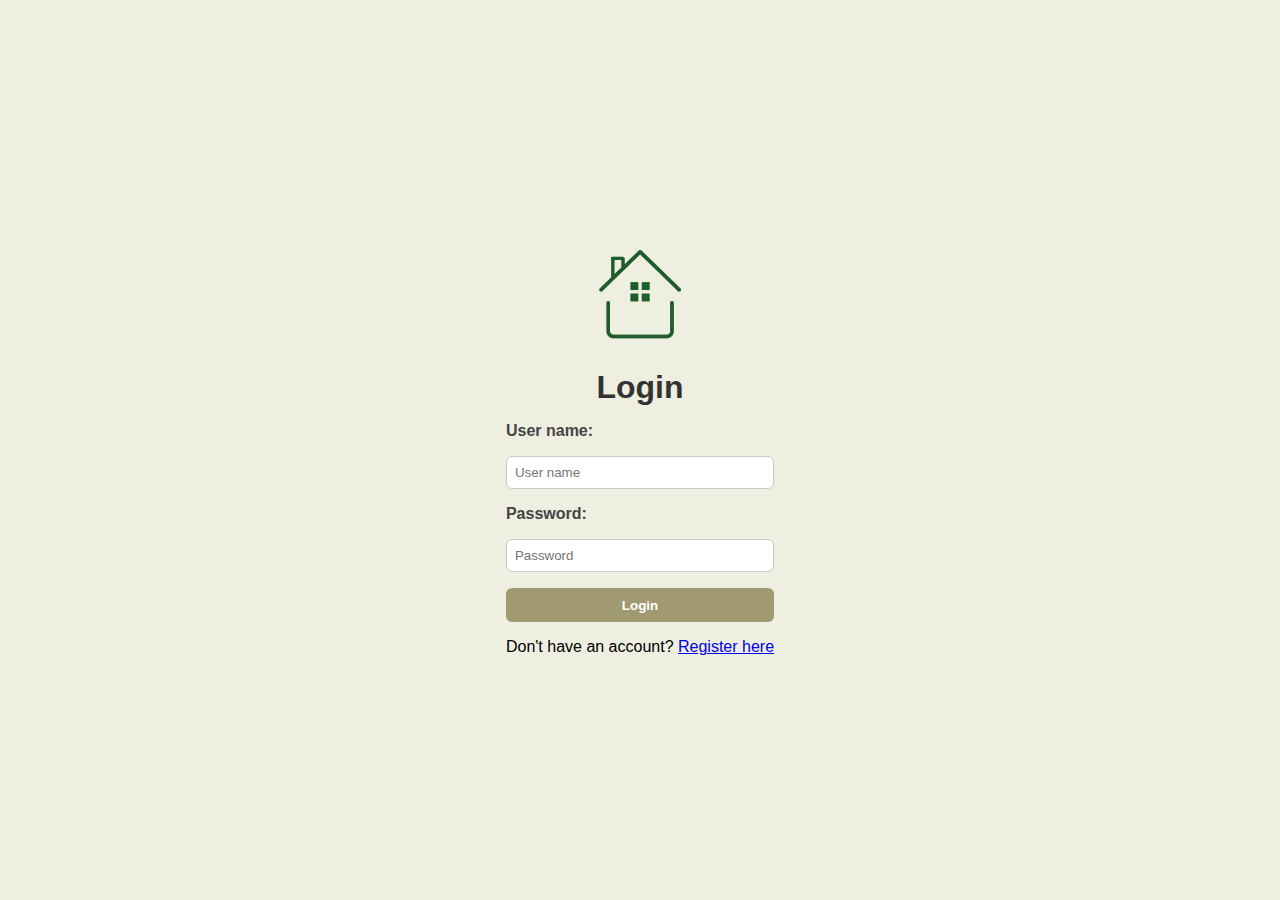
<file: login.html>
<!DOCTYPE html>
<html lang="en">
  <head>
    <meta charset="utf-8" />
    <meta name="viewport" content="width=device-width, initial-scale=1.0" />
    <title>Login</title>
    <link rel="icon" href="images/icon.ico" type="image/x-icon" />
    <link rel="stylesheet" href="css/auth.css" />
  </head>
  <body>
    <main>
      <div class="logo-container">
        <img src="images/sitelogo.png" alt="Site logo" class="site-logo" />
      </div>
      <h1>Login</h1>

      <form id="login-form">
        <label for="username">User name:</label>
        <input type="text" id="username" placeholder="User name" required />
        
        <label for="password">Password:</label>
        <input type="password" id="password" placeholder="Password" required />
        
        <button type="submit">Login</button>
      </form>

      <p id="error"></p>
      <p>Don't have an account? <a href="register.html">Register here</a></p>
    </main>

    <script src="js/storage.js"></script>
    <script src="js/auth.js"></script>
  </body>
</html>
</file>
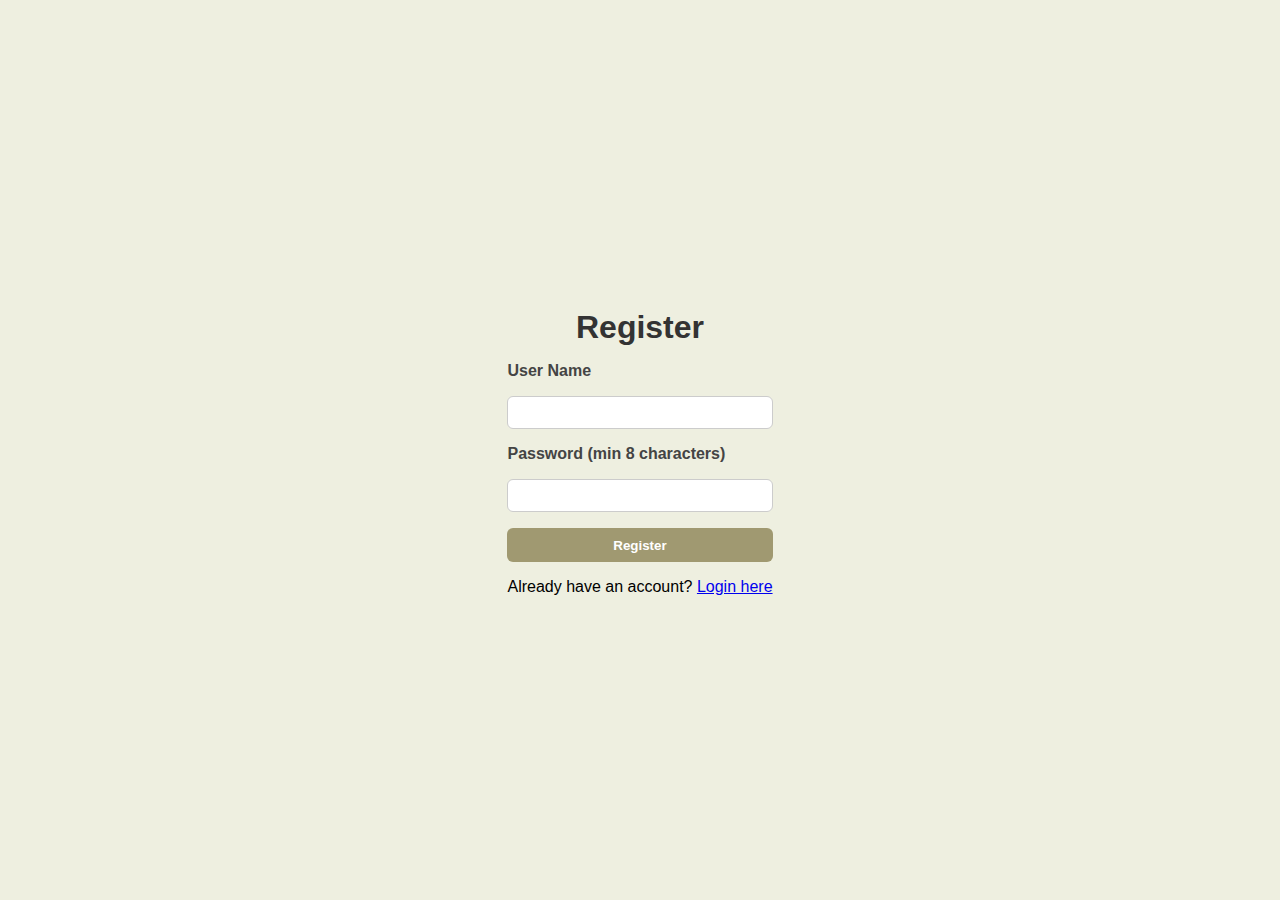
<file: register.html>
<!DOCTYPE html>
<html lang="en">
  <head>
    <meta charset="utf-8" />
    <meta name="viewport" content="width=device-width, initial-scale=1.0" />
    <title>Register | Home Rentals</title>
    <link rel="icon" href="images/icon.ico" type="image/x-icon" />
    <link rel="stylesheet" href="css/auth.css" />
  </head>
  <body>
    <section class="page-content">
      <h1>Register</h1>
      <form id="register-form">
        <label for="user-name">User Name</label>
        <input type="text" id="user-name" required/>

        <label for="password">Password (min 8 characters)</label>
        <input type="password" id="password" minlength="8" required/>

        <button type="submit">Register</button>
      </form>

      <p>Already have an account? <a href="login.html">Login here</a></p>

      <p id="error"></p>
    </section>
    
    <script src="js/storage.js"></script>
    <script src="js/auth.js"></script>
  </body>
</html>
</file>
<file: css/auth.css>
body {
    font-family: Arial, sans-serif;
    background-color: #EEEFE0;
    margin: 0;
    padding: 0;
    display: flex;
    justify-content: center;
    align-items: center;
    min-height: 100vh;
  }
  
  .auth-container {
    background-color: #f1edd8;
    padding: 2rem;
    border-radius: 12px;
    box-shadow: 0 0 15px rgba(0, 0, 0, 0.15);
    width: 90%;
    max-width: 400px;
    box-sizing: border-box;
  }

  .logo-container {
    text-align: center;
    margin-top: 1rem;
  }
  
  .site-logo {
    width: 100px;
    height: auto;
  }
  
  
  h1 {
    text-align: center;
    margin-bottom: 1rem;
    color: #333;
  }
  
  form {
    display: flex;
    flex-direction: column;
    gap: 1rem;
  }
  
  label {
    font-weight: bold;
    color: #444;
  }
  
  input {
    padding: 0.5rem;
    border-radius: 6px;
    border: 1px solid #ccc;
  }
  
  button[type="submit"] {
    background-color: #a09971;
    color: white;
    font-weight: bold;
    padding: 0.6rem;
    border: none;
    border-radius: 6px;
    cursor: pointer;
  }
  
  button[type="submit"]:hover {
    background-color: #8d8c62;
  }
  
  #error {
    color: red;
    font-weight: bold;
    text-align: center;
  }
  
  .auth-link {
    text-align: center;
    margin-top: 1rem;
  }
  
  .auth-link a {
    color: #007bff;
    text-decoration: none;
    font-weight: bold;
  }
  
  .auth-link a:hover {
    text-decoration: underline;
  }
</file>
